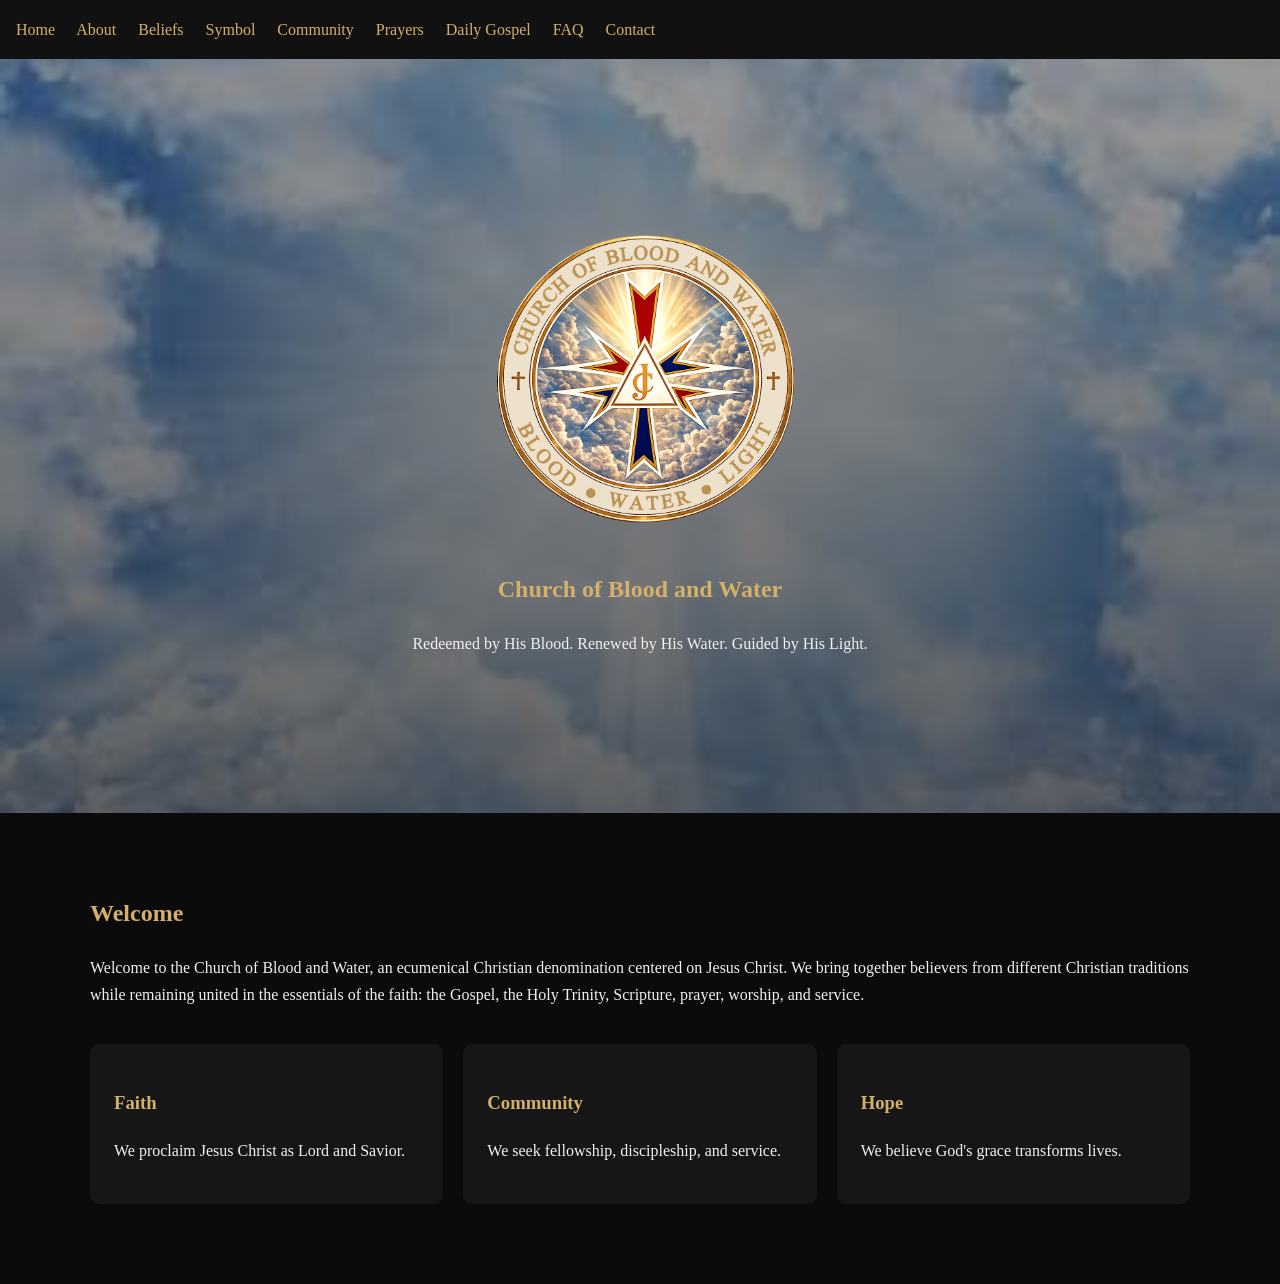
<file: index.html>
<html><head><title>CBW</title><link rel="stylesheet" href="style.css"></head><body><nav>
<a href="index.html">Home</a>
<a href="about.html">About</a>
<a href="beliefs.html">Beliefs</a>
<a href="symbol.html">Symbol</a>
<a href="community.html">Community</a>
<a href="prayers.html">Prayers</a>
<a href="gospel.html">Daily Gospel</a>
<a href="faq.html">FAQ</a>
<a href="contact.html">Contact</a>
</nav>
<section class="hero">
<img src="logo.png" width="350">
<h1>Church of Blood and Water</h1>
<p>Redeemed by His Blood. Renewed by His Water. Guided by His Light.</p>
</section>
<div class="container">
<h2>Welcome</h2>
<p>Welcome to the Church of Blood and Water, an ecumenical Christian denomination centered on Jesus Christ. We bring together believers from different Christian traditions while remaining united in the essentials of the faith: the Gospel, the Holy Trinity, Scripture, prayer, worship, and service.</p>
<div class="grid">
<div class="card"><h3>Faith</h3><p>We proclaim Jesus Christ as Lord and Savior.</p></div>
<div class="card"><h3>Community</h3><p>We seek fellowship, discipleship, and service.</p></div>
<div class="card"><h3>Hope</h3><p>We believe God's grace transforms lives.</p></div>
</div>
</div></body></html>
</file>
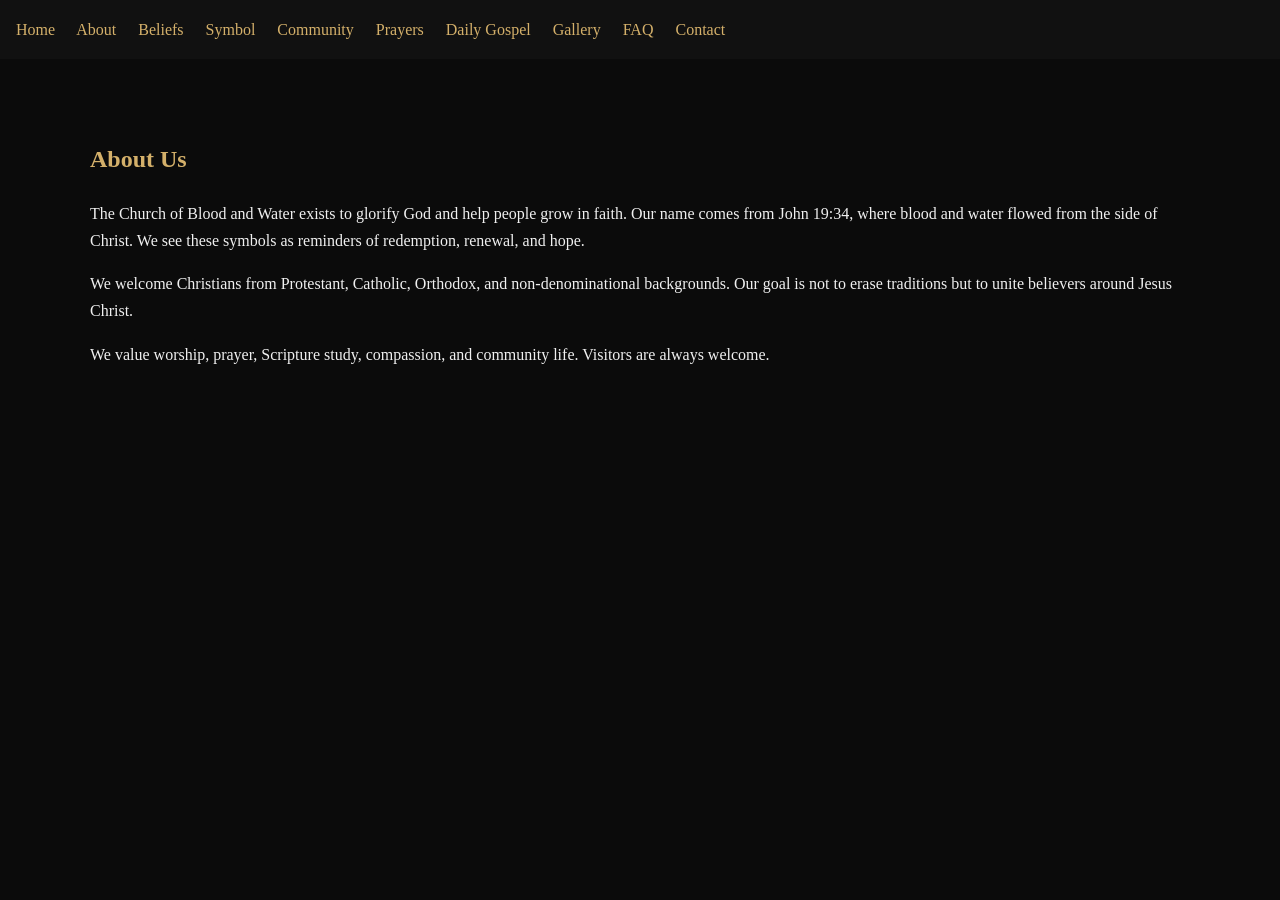
<file: about.html>
<html><head><link rel="stylesheet" href="style.css"></head><body><nav>
<a href="index.html">Home</a>
<a href="about.html">About</a>
<a href="beliefs.html">Beliefs</a>
<a href="symbol.html">Symbol</a>
<a href="community.html">Community</a>
<a href="prayers.html">Prayers</a>
<a href="gospel.html">Daily Gospel</a>
<a href="gallery.html">Gallery</a>
<a href="faq.html">FAQ</a>
<a href="contact.html">Contact</a>
</nav><div class="container">
<h2>About Us</h2>
<p>The Church of Blood and Water exists to glorify God and help people grow in faith. Our name comes from John 19:34, where blood and water flowed from the side of Christ. We see these symbols as reminders of redemption, renewal, and hope.</p>
<p>We welcome Christians from Protestant, Catholic, Orthodox, and non-denominational backgrounds. Our goal is not to erase traditions but to unite believers around Jesus Christ.</p>
<p>We value worship, prayer, Scripture study, compassion, and community life. Visitors are always welcome.</p>
</div></body></html>
</file>
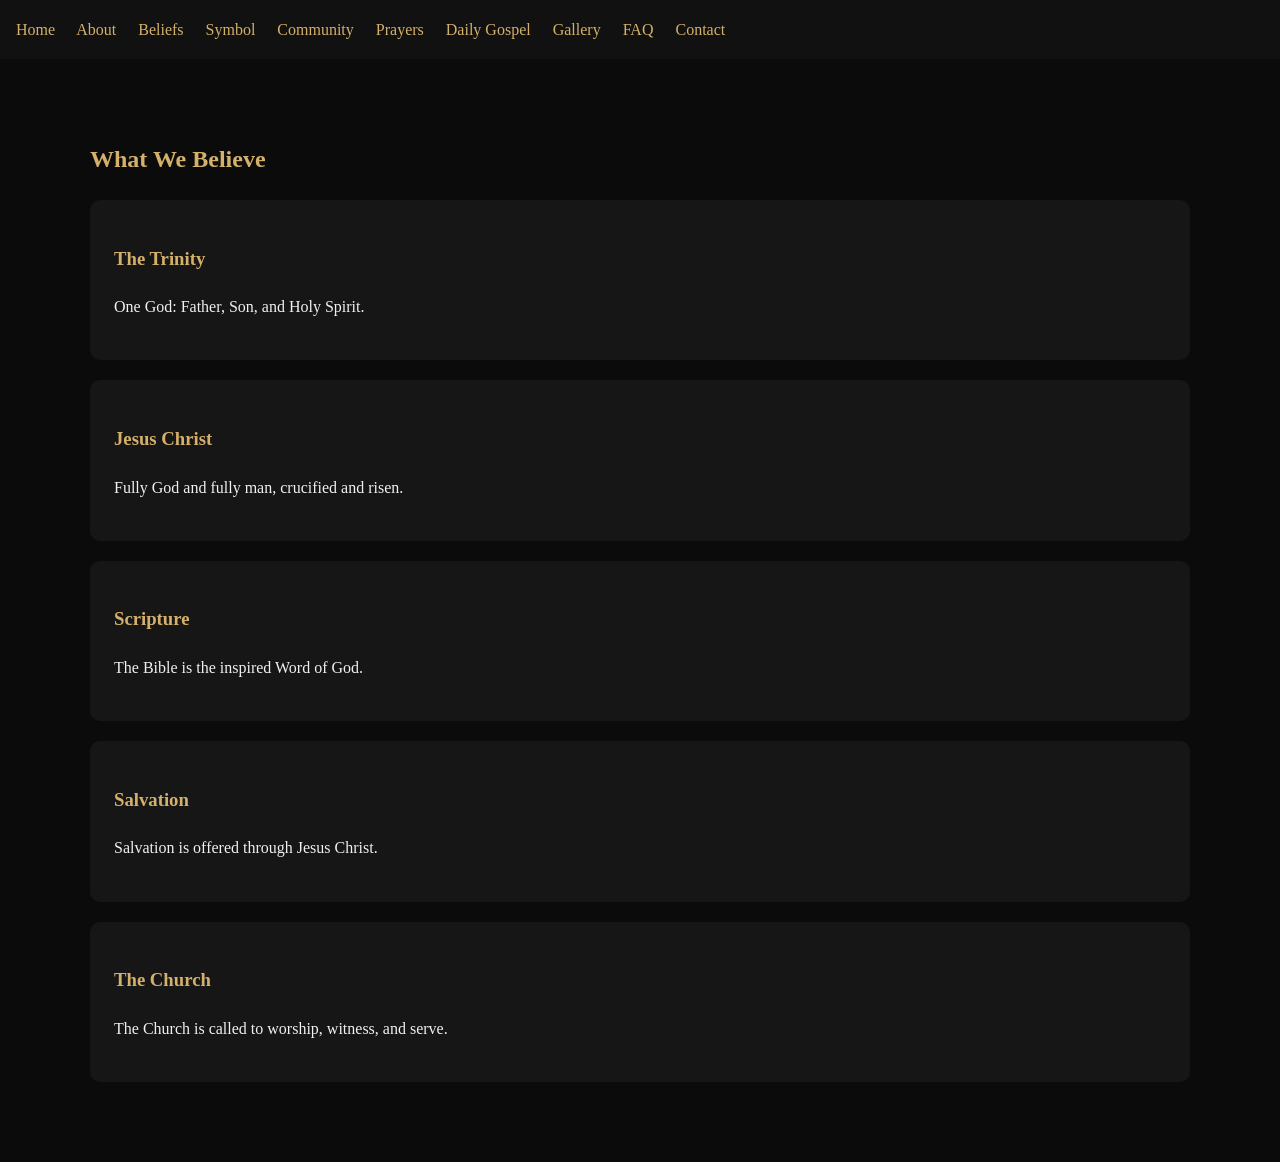
<file: beliefs.html>
<html><head><link rel="stylesheet" href="style.css"></head><body><nav>
<a href="index.html">Home</a>
<a href="about.html">About</a>
<a href="beliefs.html">Beliefs</a>
<a href="symbol.html">Symbol</a>
<a href="community.html">Community</a>
<a href="prayers.html">Prayers</a>
<a href="gospel.html">Daily Gospel</a>
<a href="gallery.html">Gallery</a>
<a href="faq.html">FAQ</a>
<a href="contact.html">Contact</a>
</nav><div class="container">
<h2>What We Believe</h2>
<div class="card"><h3>The Trinity</h3><p>One God: Father, Son, and Holy Spirit.</p></div>
<div class="card"><h3>Jesus Christ</h3><p>Fully God and fully man, crucified and risen.</p></div>
<div class="card"><h3>Scripture</h3><p>The Bible is the inspired Word of God.</p></div>
<div class="card"><h3>Salvation</h3><p>Salvation is offered through Jesus Christ.</p></div>
<div class="card"><h3>The Church</h3><p>The Church is called to worship, witness, and serve.</p></div>
</div></body></html>
</file>
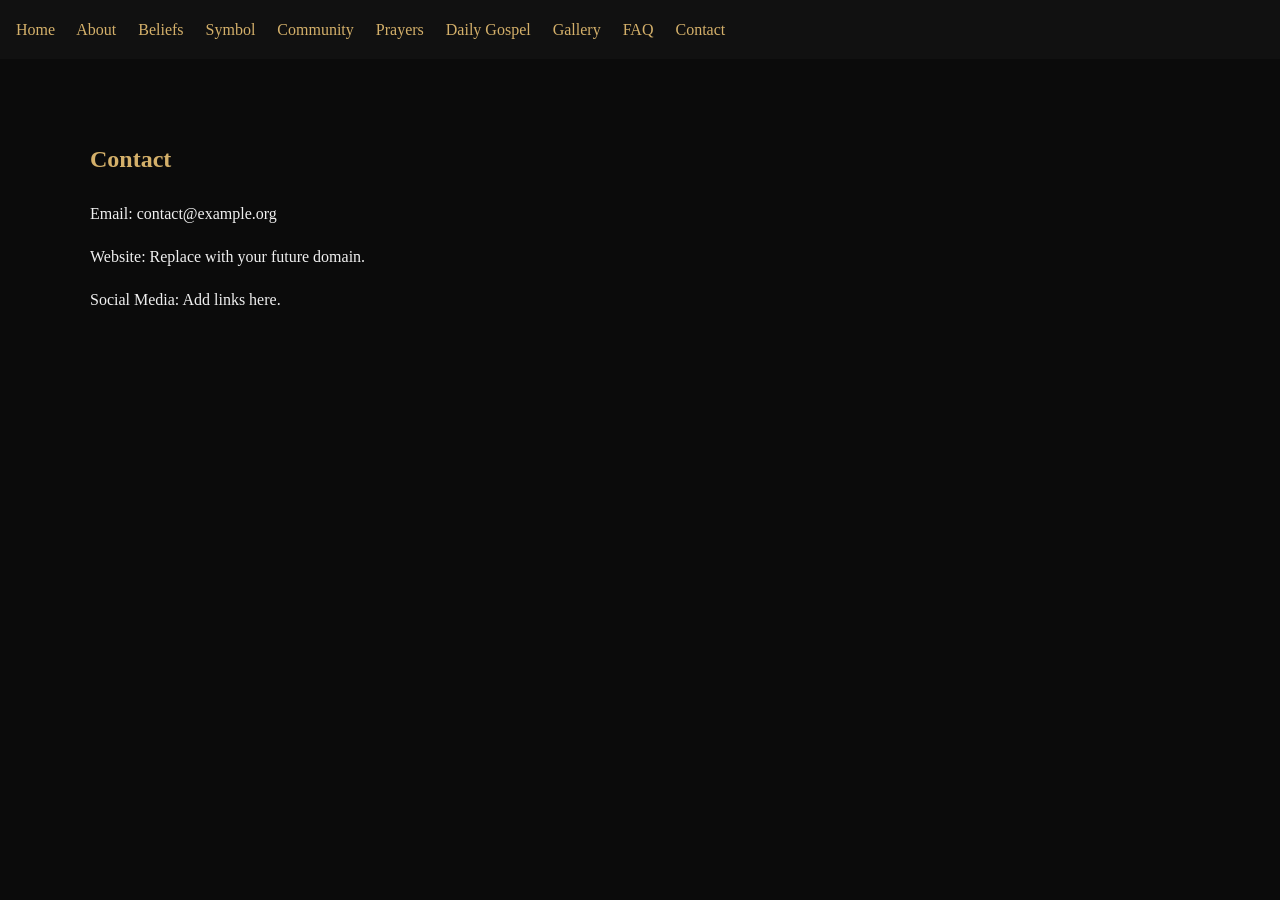
<file: contact.html>
<html><head><link rel="stylesheet" href="style.css"></head><body><nav>
<a href="index.html">Home</a>
<a href="about.html">About</a>
<a href="beliefs.html">Beliefs</a>
<a href="symbol.html">Symbol</a>
<a href="community.html">Community</a>
<a href="prayers.html">Prayers</a>
<a href="gospel.html">Daily Gospel</a>
<a href="gallery.html">Gallery</a>
<a href="faq.html">FAQ</a>
<a href="contact.html">Contact</a>
</nav><div class="container">
<h2>Contact</h2>
<p>Email: contact@example.org</p>
<p>Website: Replace with your future domain.</p>
<p>Social Media: Add links here.</p>
</div></body></html>
</file>
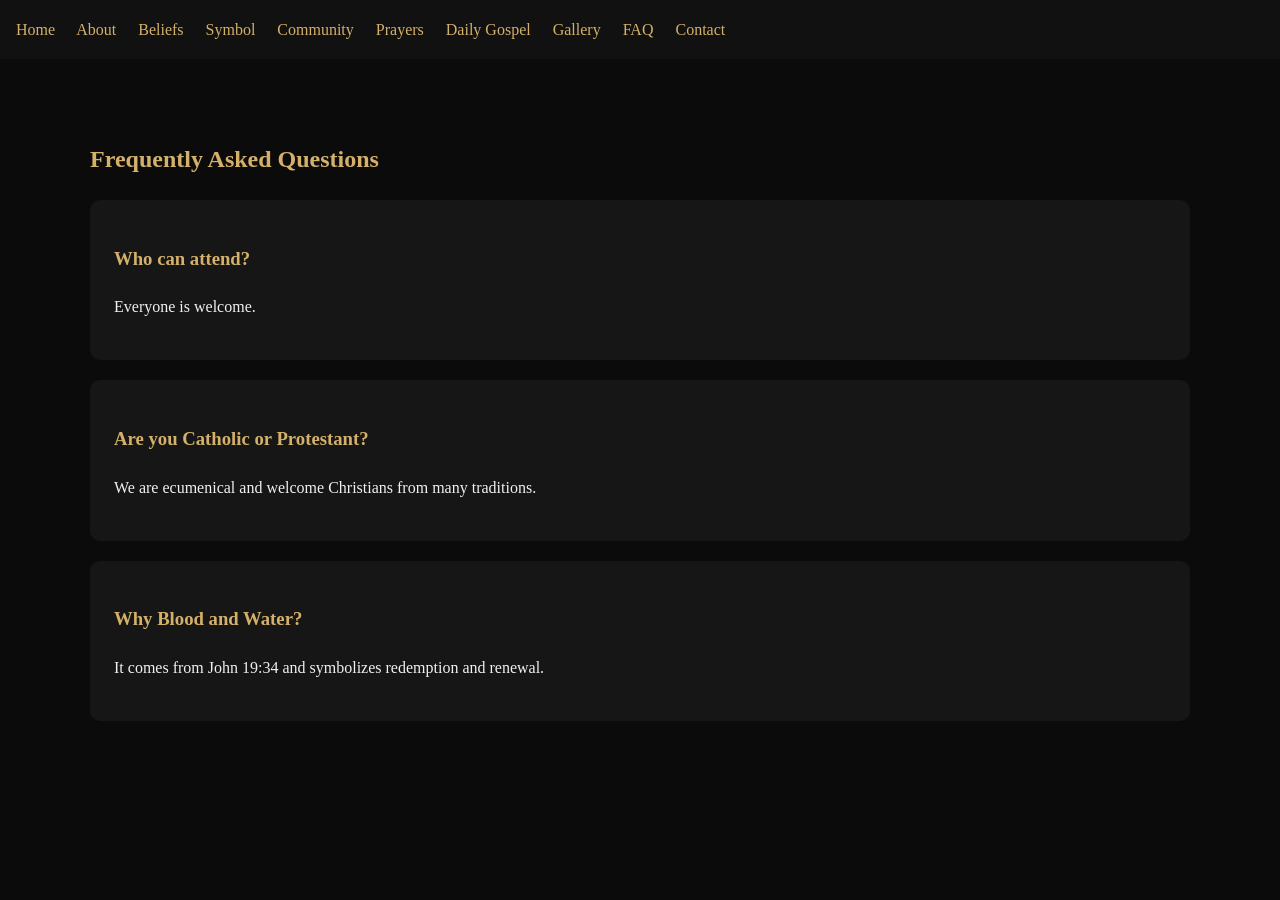
<file: faq.html>
<html><head><link rel="stylesheet" href="style.css"></head><body><nav>
<a href="index.html">Home</a>
<a href="about.html">About</a>
<a href="beliefs.html">Beliefs</a>
<a href="symbol.html">Symbol</a>
<a href="community.html">Community</a>
<a href="prayers.html">Prayers</a>
<a href="gospel.html">Daily Gospel</a>
<a href="gallery.html">Gallery</a>
<a href="faq.html">FAQ</a>
<a href="contact.html">Contact</a>
</nav><div class="container">
<h2>Frequently Asked Questions</h2>
<div class="card"><h3>Who can attend?</h3><p>Everyone is welcome.</p></div>
<div class="card"><h3>Are you Catholic or Protestant?</h3><p>We are ecumenical and welcome Christians from many traditions.</p></div>
<div class="card"><h3>Why Blood and Water?</h3><p>It comes from John 19:34 and symbolizes redemption and renewal.</p></div>
</div></body></html>
</file>
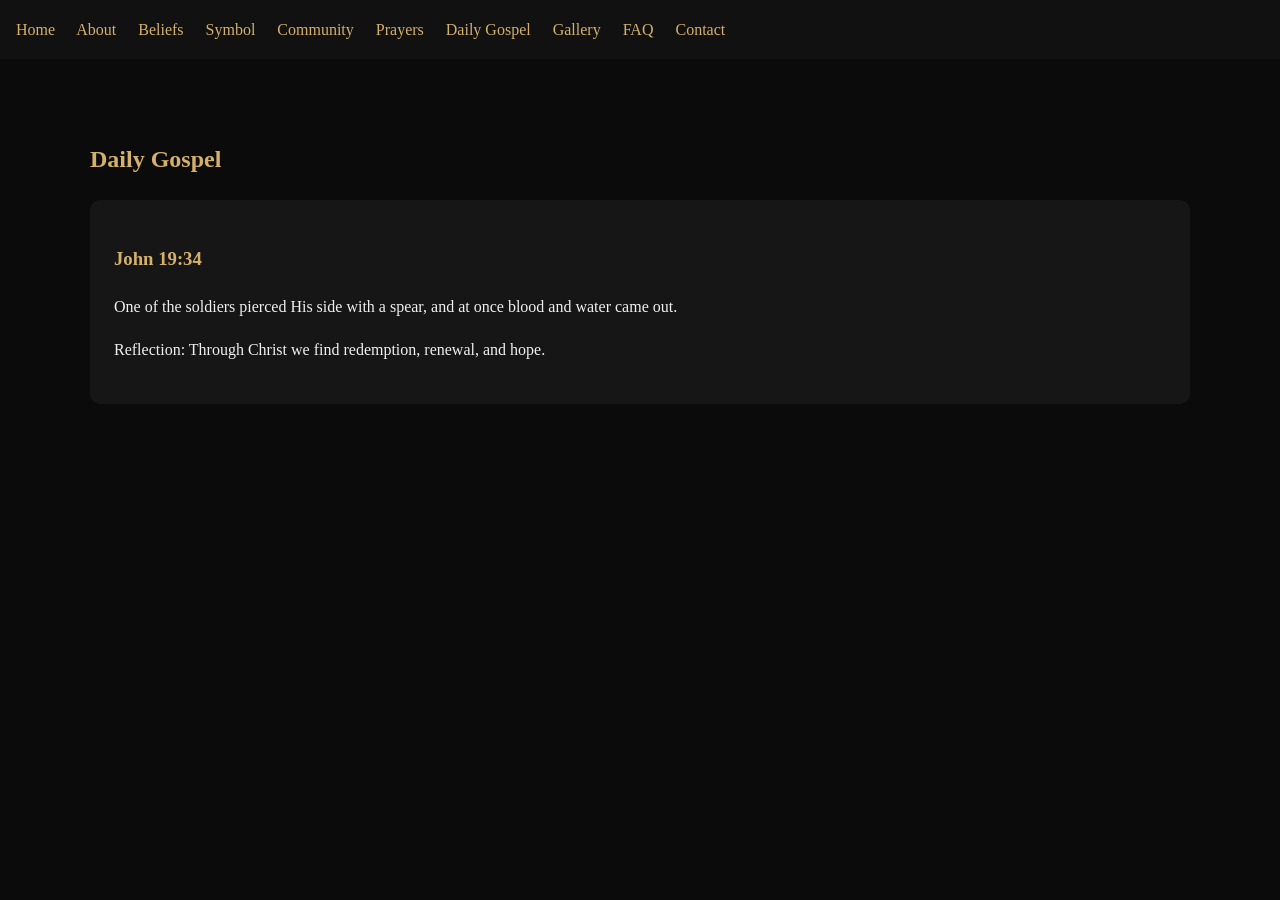
<file: gospel.html>
<html><head><link rel="stylesheet" href="style.css"></head><body><nav>
<a href="index.html">Home</a>
<a href="about.html">About</a>
<a href="beliefs.html">Beliefs</a>
<a href="symbol.html">Symbol</a>
<a href="community.html">Community</a>
<a href="prayers.html">Prayers</a>
<a href="gospel.html">Daily Gospel</a>
<a href="gallery.html">Gallery</a>
<a href="faq.html">FAQ</a>
<a href="contact.html">Contact</a>
</nav><div class="container">
<h2>Daily Gospel</h2>
<div class="card">
<h3>John 19:34</h3>
<p>One of the soldiers pierced His side with a spear, and at once blood and water came out.</p>
<p>Reflection: Through Christ we find redemption, renewal, and hope.</p>
</div>
</div></body></html>
</file>
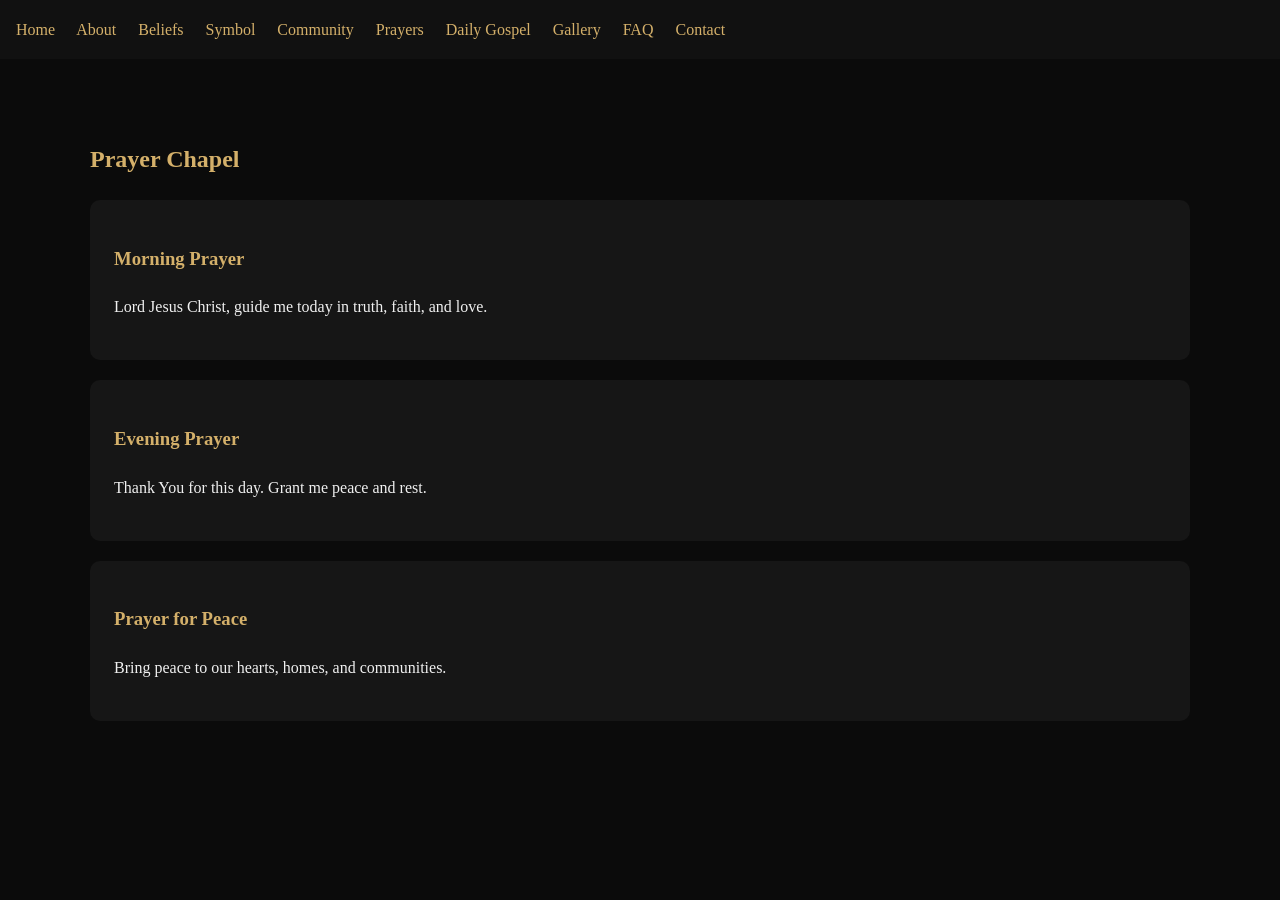
<file: prayers.html>
<html><head><link rel="stylesheet" href="style.css"></head><body><nav>
<a href="index.html">Home</a>
<a href="about.html">About</a>
<a href="beliefs.html">Beliefs</a>
<a href="symbol.html">Symbol</a>
<a href="community.html">Community</a>
<a href="prayers.html">Prayers</a>
<a href="gospel.html">Daily Gospel</a>
<a href="gallery.html">Gallery</a>
<a href="faq.html">FAQ</a>
<a href="contact.html">Contact</a>
</nav><div class="container">
<h2>Prayer Chapel</h2>
<div class="card"><h3>Morning Prayer</h3><p>Lord Jesus Christ, guide me today in truth, faith, and love.</p></div>
<div class="card"><h3>Evening Prayer</h3><p>Thank You for this day. Grant me peace and rest.</p></div>
<div class="card"><h3>Prayer for Peace</h3><p>Bring peace to our hearts, homes, and communities.</p></div>
</div></body></html>
</file>
<file: style.css>
body{margin:0;font-family:Georgia,serif;background:#0b0b0b;color:#f0f0f0;line-height:1.7}
nav{background:#111;padding:16px;position:sticky;top:0}
nav a{color:#d4b06a;text-decoration:none;margin-right:18px}
.hero{padding:140px 20px;text-align:center;background:linear-gradient(rgba(0,0,0,.4),rgba(0,0,0,.6)),url('heavenly-clouds.jpg') center/cover}
.container{max-width:1100px;margin:auto;padding:60px 20px}
.card{background:#161616;padding:24px;border-radius:10px;margin:20px 0}
.grid{display:grid;grid-template-columns:repeat(auto-fit,minmax(280px,1fr));gap:20px}
h1,h2,h3{color:#d4b06a}
footer{text-align:center;padding:40px;border-top:1px solid #333}
</file>
